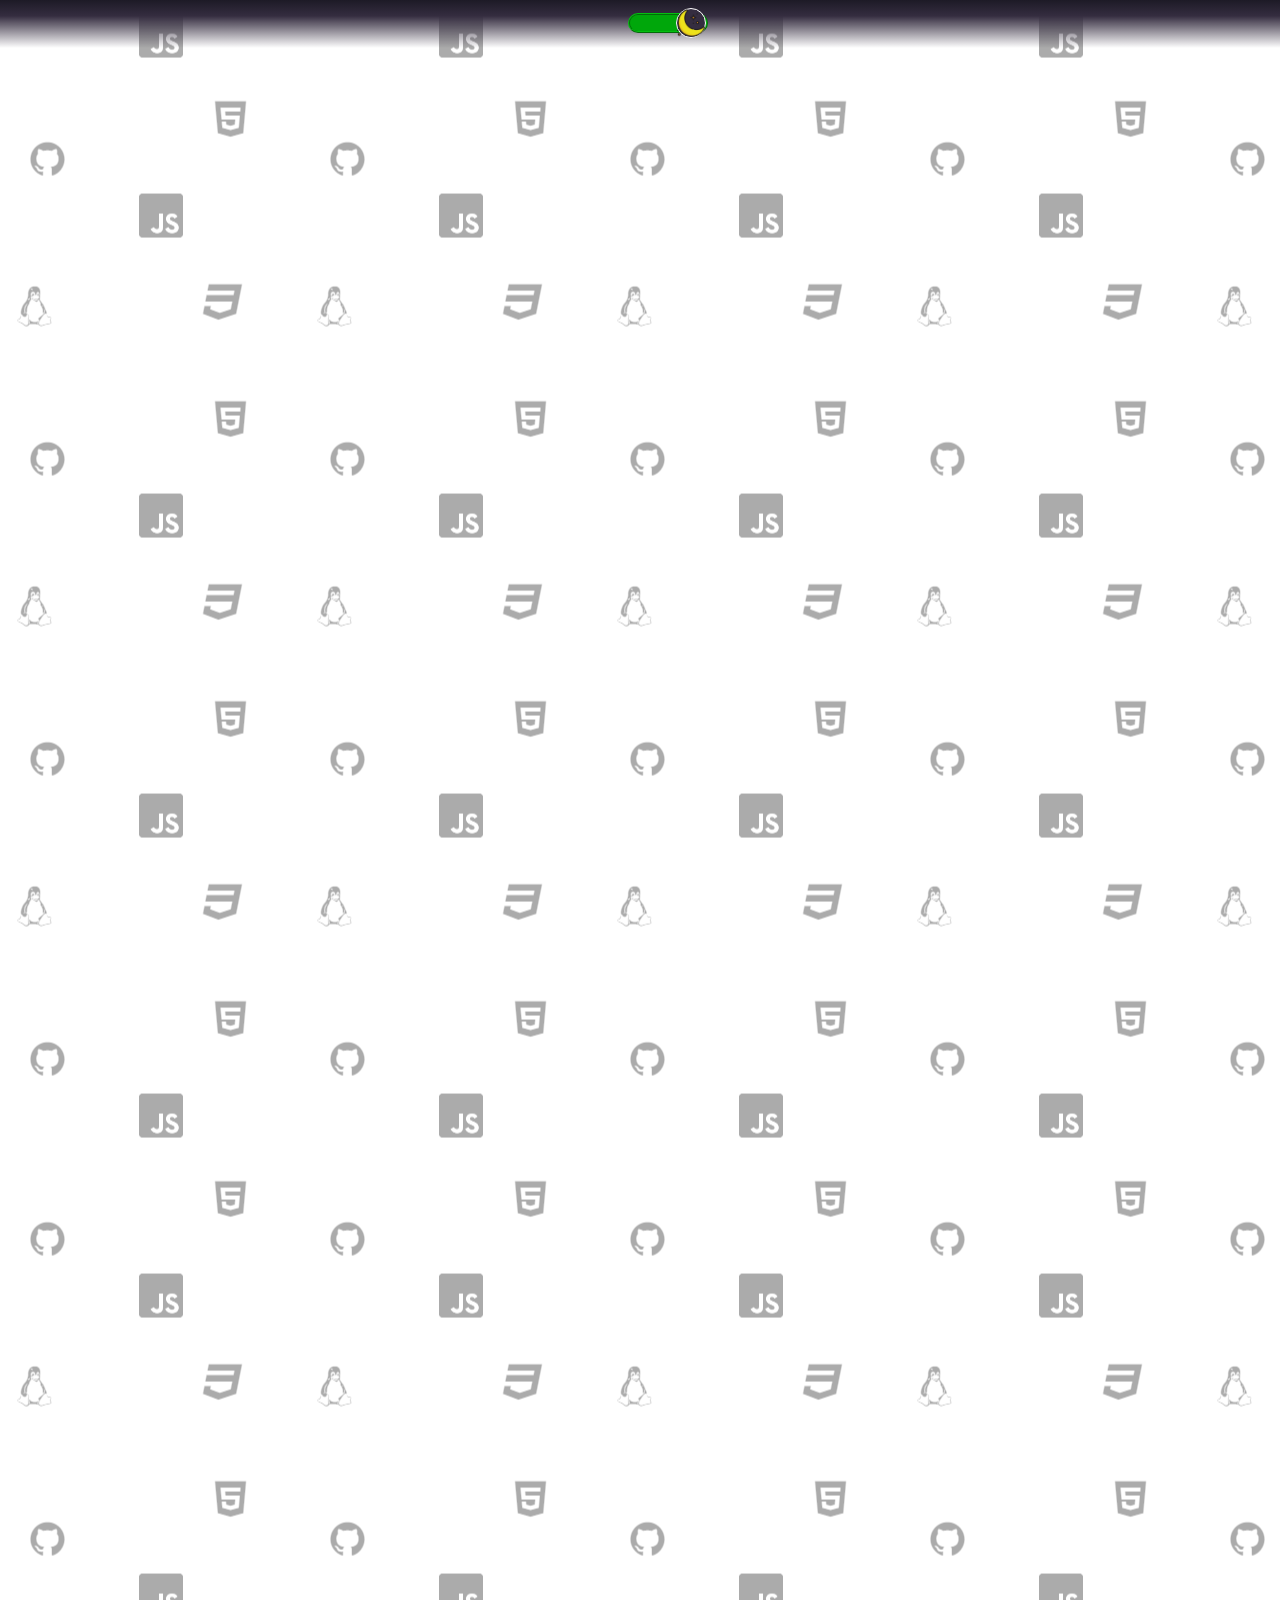
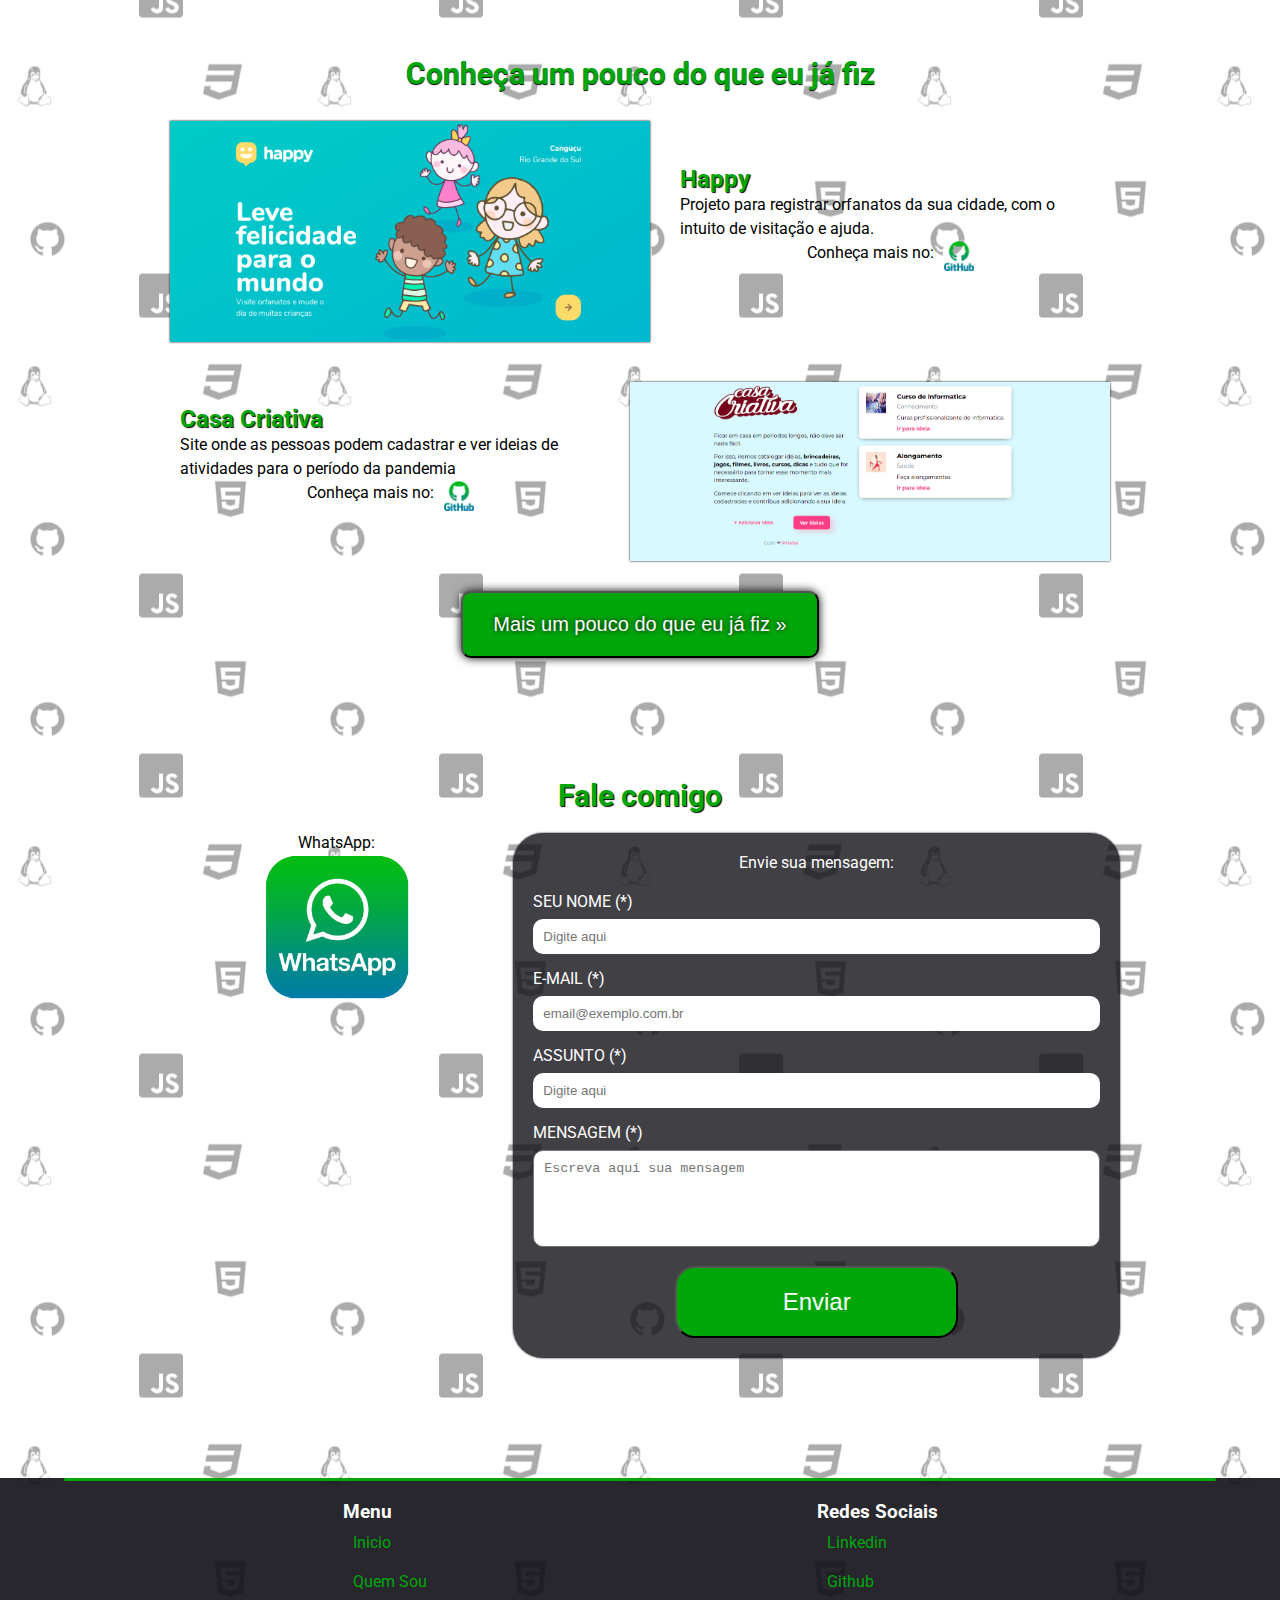
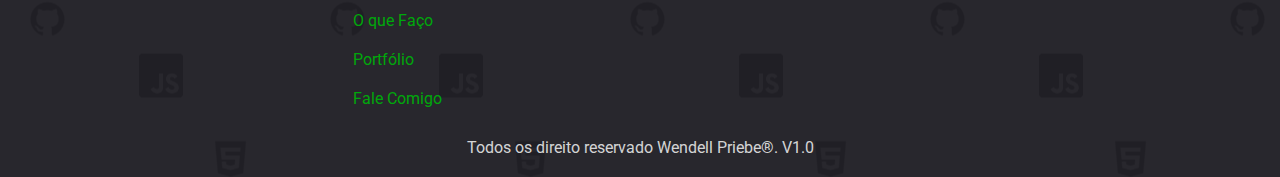
<file: index.html>
<!DOCTYPE html>
<html lang="pt-br">
<head>
    <meta charset="UTF-8">
    <meta name="viewport" content="width=device-width, initial-scale=1.0">
    <title>Wendell Priebe</title>
    <link rel="shortcut icon" href="img/favicon.png" type="image/x-icon">
    <link rel="stylesheet" href="css/white.css" id="estilo" class="layout_white">
    <!-- ICONS -->
    <link href='https://unpkg.com/boxicons@2.0.7/css/boxicons.min.css' rel='stylesheet'>
</head>
<body>

    <!-- ------------------------------HEADER---------------------------------- -->
    <header class="l-header">
        <nav class="nav bd-grid">
            <div class="nav_logo">
                <a href="#">Wendell</a>
            </div>
            
            <div class="dark_button">
                <div class="box_button">
                    <div class="button" id="button" onclick="darkMode()">
                        <img src="/img/lua.png" alt="Modo escuro">
                    </div>
                </div>
            </div>

            <div class="nav_toggle" id="nav_toggle">
                <i class="bx bx-menu"></i>
            </div>

            <div class="nav_menu" id="nav_menu">
                <div class="nav_close" id="nav_close">
                    <i class="bx bx-x"></i>
                </div>

                <ul class="nav_list" id="menu">
                    <li class="nav_item"><a href="#about" class="nav_link">Quem Sou</a></li>
                    <li class="nav_item"><a href="#skills" class="nav_link">O que Faço</a></li>
                    <li class="nav_item"><a href="#portfolio" class="nav_link">Portfólio</a></li>
                    <li class="nav_item"><a href="#contact" class="nav_link">Fale Comigo</a></li>
                </ul>
            </div>
        </nav>
    </header>

    <!-- --------------------------------SOBRE--------------------------------- -->
    <main class="container">
        <section class="intro">
            <div class="photo_pers">
                <!-- <img src="img/foto-perfil.jpg" alt="Foto Perfil"> -->
            </div>
            <div class="big_logo">
                <h1>Wendell Priebe</h1>
            </div>
        </section>
    
        <section class="about" id="about">
            <div>
                <h2>Olá,</h2>
                <p>
                    sou estudante de programação cursando analise e desenvolvimento de sistema. Voltado para a área web, desenvolvo aplicações em Javascript, com NodeJS e seu framework Express. Amante da tecnologia de um modo geral desde o Arduino e Raspberry ao código de programação. Buscando sempre melhorar e aprender algo novo todo dia, com o objetivo de ser um programador renomado na comunidade.
                </p>
            </div>

            <div class="redes">
                <div>
                    <h2>Você pode me encontrar nas redes sociais</h2>
                </div>
                <div class="links">
                    <a href="https://github.com/wendell-priebe" target="_blank" rel="noopener noreferrer">
                        <img src="img/icons/github.png" alt="Github">
                    </a>
                    <a href="https://www.linkedin.com/in/wendell-priebe-0113031a1/" target="_blank" rel="noopener noreferrer">
                        <img src="img/icons/linkedin.png" alt="">
                    </a>
                </div>
            </div>
        </section>

        <!--------------------------------------HABILIDADES------------------------------------- -->
        <section class="skills" id="skills">
            <h2>Tecnologias que trabalho</h2>
            <article class="inskills">

                <div>
                    <h3>HTML</h3>
                    <p>HTML é uma linguagem de marcação utilizada na construção de páginas na Web.</p>
                </div>
                <div>
                    <h3>CSS</h3>
                    <p>É um mecanismo para adicionar estilo a um documento web.</p>
                </div>
                <div>
                    <h3>Javascript</h3>
                    <p>É uma linguagem de programação interpretada estruturada.</p>
                </div>
                <div>
                    <h3>NodeJS</h3>
                    <p>Ambiente de execução Javascript server-side.</p>
                </div>
                <div>
                    <h3>Express</h3>
                    <p>Framework para NodeJS, possui conjunto completo de ferramentas para desenvolvimento de aplicações web e APIs.</p>
                </div>
                <div>
                    <h3>GIT</h3>
                    <p>Sistemas de controle de versão de código distribuído.</p>
                </div>
                <div>
                    <h3>Arduino</h3>
                    <p>É uma plataforma de prototipagem eletrônica de hardware livre e IOT, um micro-controlador programável.</p>
                </div>
                <div>
                    <h3>Raspberry Pi</h3>
                    <p>É um micro-computador multiplataforma promovendo o ensino a computação e IOT.</p>
                </div>
            </article>
        </section>

        <!-------------------------------------- PORTFOLIO------------------------------------- -->
        <section id="portfolio" class="portfolio">
            <h2>Conheça um pouco do que eu já fiz</h2>
            <div>
                <div class="portfolio_content up_portfolio">
                    <img src="img/projetos/nlw3.png" alt="img happy (nlw3)">
                    <div class="div_portfolio">
                        <h3>Happy</h3>
                        <p>Projeto para registrar orfanatos da sua cidade, com o intuito de visitação e ajuda.</p>
                        <p class="link_git">Conheça mais no: <a href="https://github.com/wendell-priebe/NLW-3_Rocketseat" target="_blank" rel="noopener noreferrer"><img src="img/icons/github.png" alt=""></a></p>
                    </div>
                </div>
                <div class="portfolio_content down_portfolio">
                    <img class="order_down" src="img/projetos/casa-criativa.png" alt="img site casa criativa">
                    <div class="div_portfolio order_up">
                        <h3>Casa Criativa</h3>
                        <p>Site onde as pessoas podem cadastrar e ver ideias de atividades para o período da pandemia</p>
                        <p class="link_git">Conheça mais no: <a href="https://github.com/wendell-priebe/Site-Casa-Criativa-Rocketseat" target="_blank" rel="noopener noreferrer"><img src="img/icons/github.png" alt=""></a></p>
                    </div>
                </div>
            </div>
            <button class="button_portfolio"><a href="portfolio.html" rel="noopener noreferrer">Mais um pouco do que eu já fiz »</a></button>
        </section>

        <!-- -------------------------------------CONTATO--------------------------------------- -->
        <section class="contact" id="contact">
            <h2>Fale comigo</h2>
            <div class="incontact">
                <div class="whats">
                    <p>WhatsApp:</p>
                    <a href=" https://api.whatsapp.com/send?phone=+55 53 984272899" target="_blank" rel="noopener noreferrer">
                        <img src="img/icons/whats.png" alt="whats">
                    </a>
                </div>
                <div class="form">
                    <p>Envie sua mensagem:</p>
                    <form action="" method="POST" data-netlify="true" name="contact" netlify>
            
                        <label for="name">Seu nome (*)</label>
                        <input type="text" required="" name="nome" label="Seu Nome" placeholder="Digite aqui" class="required field">
    
                        <label for="email">E-mail (*)</label>
                        <input type="email" required="" name="email" label="E-mail" placeholder="email@exemplo.com.br" class="required field">
    
                        <label for="assunto">Assunto (*)</label>
                        <input type="text" required="" name="assunto" label="Assunto" placeholder="Digite aqui" class="required field">
    
                        <label for="mensagem">Mensagem (*)</label>
                        <textarea name="mensagem" required="" label="mensagem" placeholder="Escreva aqui sua mensagem" class="required field" rows="5" style="resize: none"></textarea>
                    
                        <div>
                            <button type="submit">Enviar</button>
                        </div>
    
                    </form>
                </div>
            </div>
        </section>
    </main>
    <!-- -----------------------------------FOOTER----------------------------------- -->
    <footer class="footer">
        <section>
            <div class="container div_footers">
                <nav>
                    <h3>Menu</h3>
                    <ul class="nav_footer">
                        <li><a href="#menu">Inicio</a></li>
                        <li><a href="#about">Quem Sou</a></li>
                        <li><a href="#skills">O que Faço</a></li>
                        <li><a href="#portfolio">Portfólio</a></li>
                        <li><a href="#contact">Fale Comigo</a></li>
                    </ul>
                </nav>
                <nav>
                    <h3>Redes Sociais</h3>
                    <ul class="nav_footer">
                        <li><a href="https://github.com/wendell-priebe" target="_blank">Linkedin</a></li>
                        <li><a href="https://www.linkedin.com/in/wendell-priebe-0113031a1/" target="_blank">Github</a></li>
                    </ul>
                </nav>
            </div>
        </section>
        <div>
            <p>Todos os direito reservado <a href="https://www.instagram.com/wendellpriebe/" target="_blank"> Wendell Priebe®</a>. V1.0</p>
        </div>
    </footer>

    <!-- GSAP - PARA ANIMACOES -->
    <script src="https://cdnjs.cloudflare.com/ajax/libs/gsap/3.5.1/gsap.min.js"></script>
    <!-- ARQUIVO SCRIPT -->
    <script src="js/main.js"></script>
    
</body>
</html>
</file>
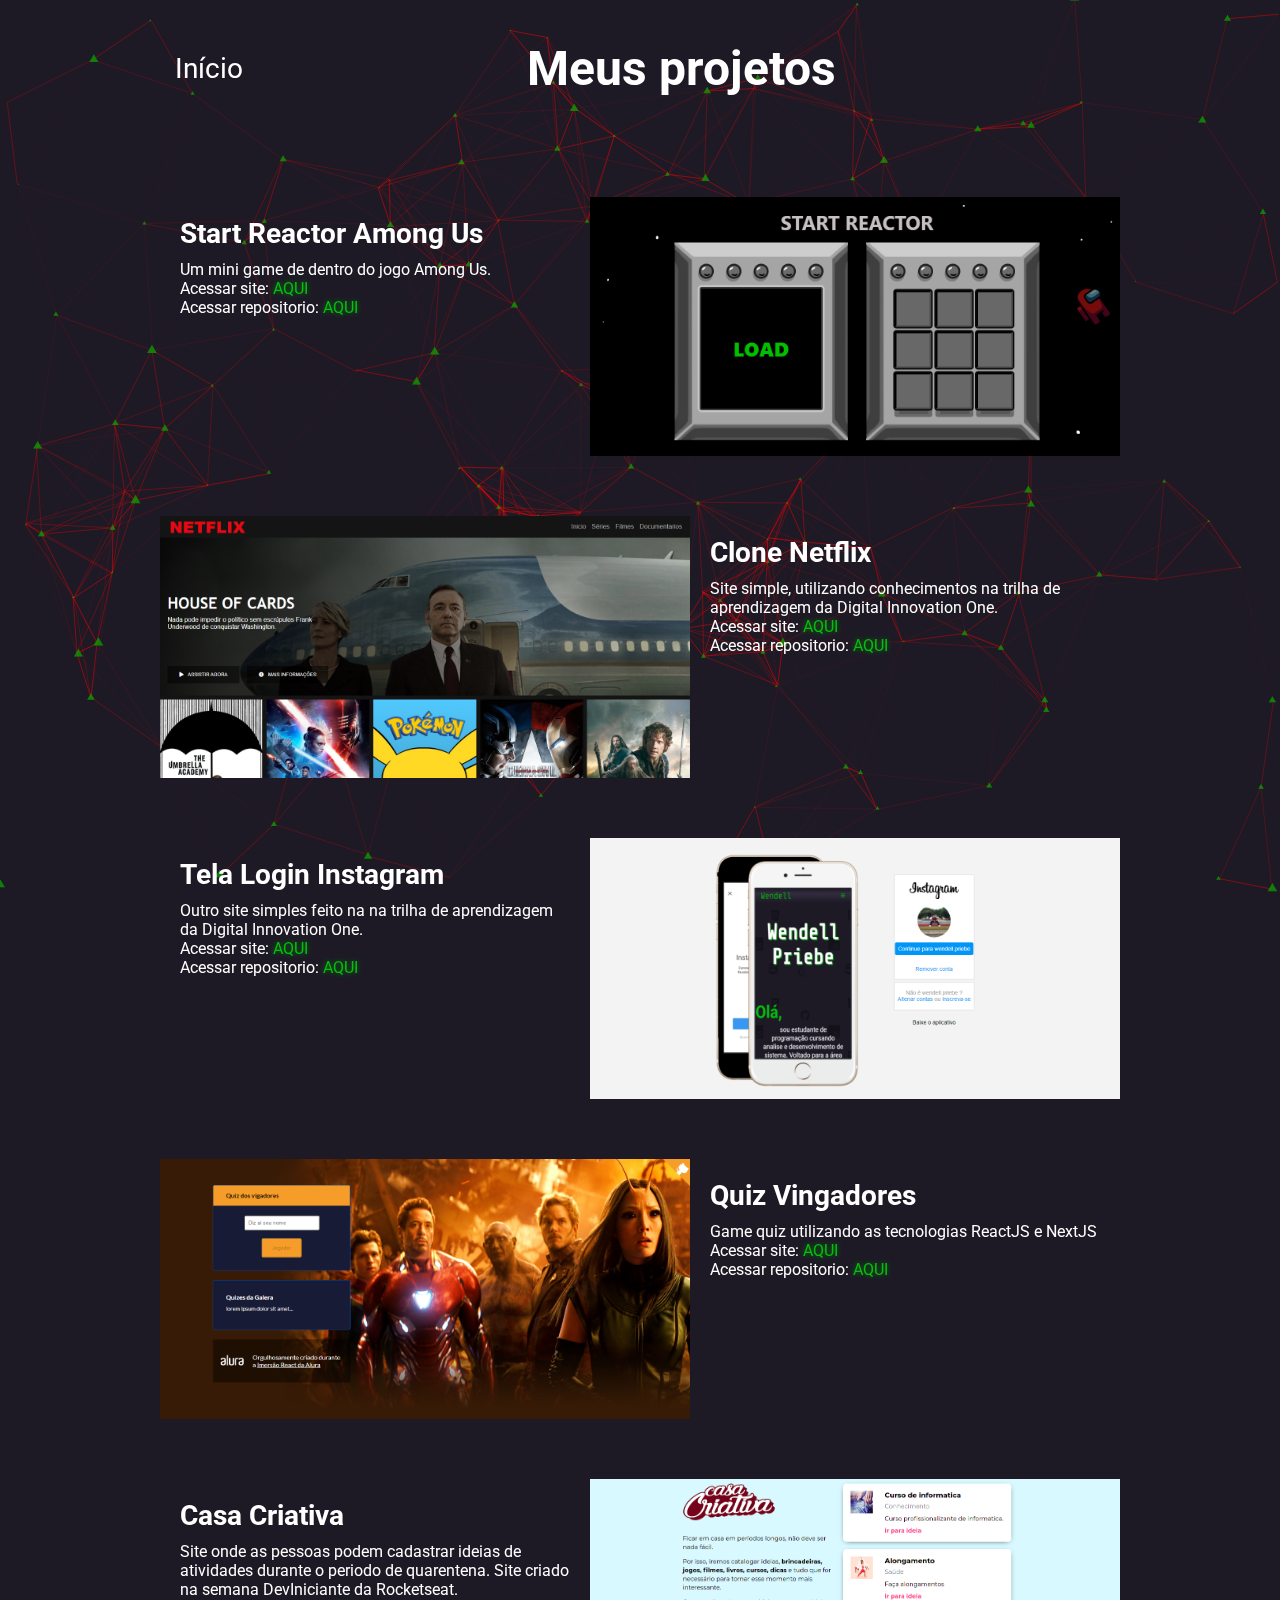
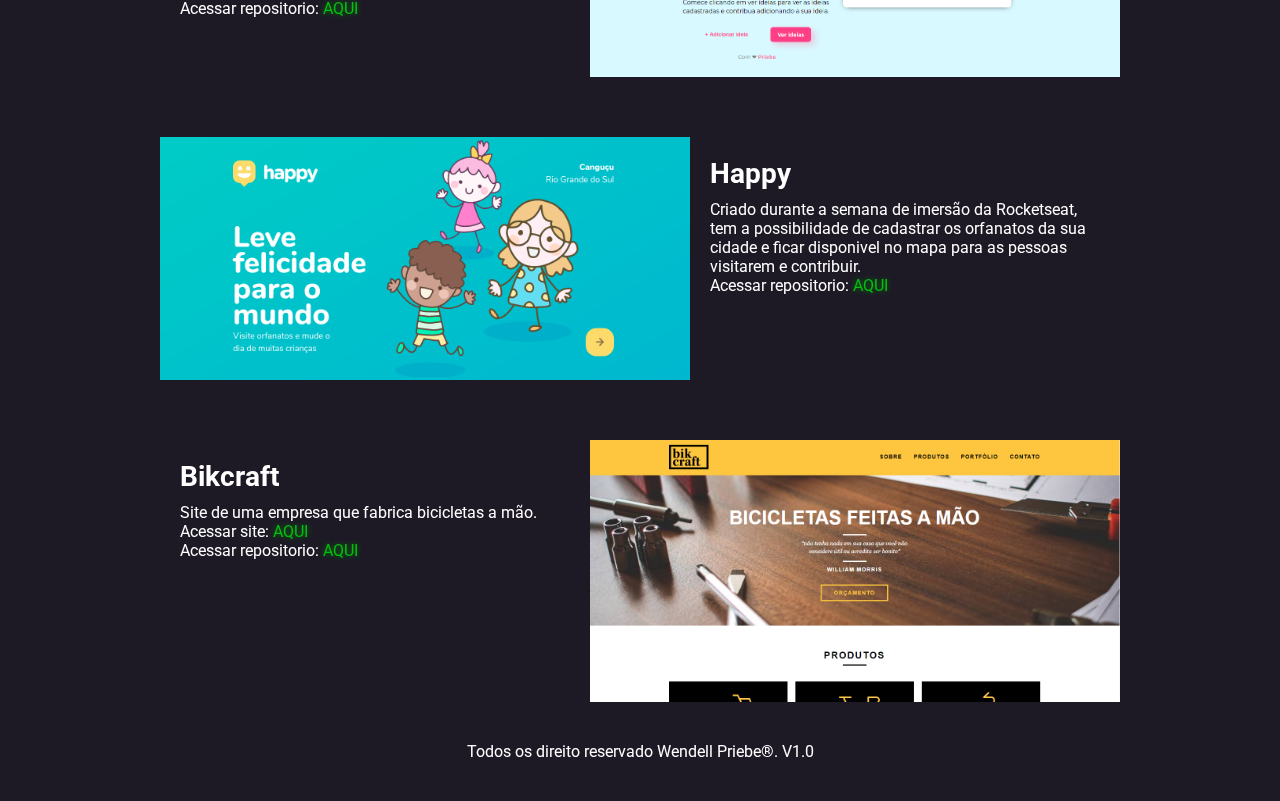
<file: portfolio.html>
<!DOCTYPE html>
<html lang="en">
<head>
    <meta charset="UTF-8">
    <meta name="viewport" content="width=, initial-scale=1.0">
    <link rel="shortcut icon" href="img/favicon.png" type="image/x-icon">
    <link rel="stylesheet" href="css/portfolio.css">
    <title>Document</title>
</head>
<body>
    <div id="particles-js"></div>
    <header>
        <div class="header">
            <a class="back" href="index.html">Início</a>
            <h1 class="title">Meus projetos</h1>
        </div>
    </header>
    <main class="projetos">
        <div class="projeto">
            <img class="sampleImg" src="img/projetos/among-us.PNG" alt="">
            <div class="description">
                <h3>Start Reactor Among Us</h3>
                <p>Um mini game de dentro do jogo Among Us.</p>
                <span>Acessar site:<a href="https://wendell-priebe.github.io/Start-Reactor-Among-Us/" target="_blank" rel="noopener noreferrer"> AQUI</a></span> <br>
                <span>Acessar repositorio:<a href="https://github.com/wendell-priebe/Start-Reactor-Among-Us" target="_blank" rel="noopener noreferrer"> AQUI</a></span>
            </div>
        </div>
        <div class="projeto">
            <img class="sampleImg" src="img/projetos/netflix.PNG" alt="">
            <div class="description">
                <h3>Clone Netflix</h3>
                <p>Site simple, utilizando conhecimentos na trilha de aprendizagem da Digital Innovation One.</p>
                <span>Acessar site:<a href="https://wendell-priebe.github.io/Clone-Netflix/" target="_blank" rel="noopener noreferrer"> AQUI</a></span> <br>
                <span>Acessar repositorio:<a href="https://github.com/wendell-priebe/Clone-Netflix" target="_blank" rel="noopener noreferrer"> AQUI</a></span>
            </div>
        </div>
        <div class="projeto">
            <img class="sampleImg" src="img/projetos/instagram.png" alt="">
            <div class="description">
                <h3>Tela Login Instagram</h3>
                <p>Outro site simples feito na na trilha de aprendizagem da Digital Innovation One.</p>
                <span>Acessar site:<a href="https://wendell-priebe.github.io/copy-screen-login-instagram/" target="_blank" rel="noopener noreferrer"> AQUI</a></span> <br>
                <span>Acessar repositorio:<a href="https://github.com/wendell-priebe/copy-screen-login-instagram" target="_blank" rel="noopener noreferrer"> AQUI</a></span>
            </div>
        </div>
        <div class="projeto">
            <img class="sampleImg" src="img/projetos/quiz-alura.PNG" alt="">
            <div class="description">
                <h3>Quiz Vingadores</h3>
                <p>Game quiz utilizando as tecnologias ReactJS e NextJS</p>
                <span>Acessar site:<a href="https://quiz-sepia.vercel.app/" target="_blank" rel="noopener noreferrer"> AQUI</a></span> <br>
                <span>Acessar repositorio:<a href="https://github.com/wendell-priebe/Quiz" target="_blank" rel="noopener noreferrer"> AQUI</a></span>
            </div>
        </div>
        <div class="projeto">
            <img class="sampleImg" src="img/projetos/casa-criativa.png" alt="">
            <div class="description">
                <h3>Casa Criativa</h3>
                <p>Site onde as pessoas podem cadastrar ideias de atividades durante o periodo de quarentena. Site criado na semana DevIniciante da Rocketseat.</p>
                <!-- <span>Acessar site:<a href="http://" target="_blank" rel="noopener noreferrer"> AQUI</a></span> <br> -->
                <span>Acessar repositorio:<a href="https://github.com/wendell-priebe/Site-Casa-Criativa-Rocketseat" target="_blank" rel="noopener noreferrer"> AQUI</a></span>
            </div>
        </div>
        <div class="projeto">
            <img class="sampleImg" src="img/projetos/nlw3.png" alt="">
            <div class="description">
                <h3>Happy</h3>
                <p>Criado durante a semana de imersão da Rocketseat, tem a possibilidade de cadastrar os orfanatos da sua cidade e ficar disponivel no mapa para as pessoas visitarem e contribuir.</p>
                <!-- <span>Acessar site:<a href="http://" target="_blank" rel="noopener noreferrer"> AQUI</a></span> <br> -->
                <span>Acessar repositorio:<a href="https://github.com/wendell-priebe/NLW-3_Rocketseat" target="_blank" rel="noopener noreferrer"> AQUI</a></span>
            </div>
        </div>
        <div class="projeto">
            <img class="sampleImg" src="img/projetos/bikcraft.PNG" alt="">
            <div class="description">
                <h3>Bikcraft</h3>
                <p>Site de uma empresa que fabrica bicicletas a mão.</p>
                <span>Acessar site:<a href="https://wendell-priebe.github.io/Bikcraft/" target="_blank" rel="noopener noreferrer"> AQUI</a></span> <br>
                <span>Acessar repositorio:<a href="https://github.com/wendell-priebe/Bikcraft" target="_blank" rel="noopener noreferrer"> AQUI</a></span>
            </div>
        </div>

       
    </main>

    <footer class="footer">
        <p>Todos os direito reservado <a href="https://www.instagram.com/wendellpriebe/" target="_blank"> Wendell Priebe®</a>. V1.0</p>

    </footer>

    <script src="js/particles.min.js"></script>
    <script src="js/app.js"></script>
</body>
</html>
</file>
<file: css/white.css>
/* GOOGLE FONTS */
@import url('https://fonts.googleapis.com/css2?family=Roboto:wght@400;700&display=swap');
@import url('https://fonts.googleapis.com/css2?family=Share+Tech+Mono&display=swap');
html {
    scroll-behavior: smooth;
}
/* RESET */
*{
    margin: 0;
    padding: 0;
    box-sizing: border-box;
}
a{
    text-decoration: none;
    color: currentColor;
}
li{
    list-style: none;
    padding: 0;
}
h1, p, ul{
    margin: 0;
}
input{
    border: none;
}
img{
    display: block;
    max-width: 100%;
}

/* GLOBAL */
:root{
    --header-height:3rem;
    /* COLORS */
    --color-red:#F23005;
    --color-pink:#BF3983;
    --color-blue:#2C2F73;
    --color-grey:#352D40;
    --color-black:#1D1A26;
    --color-bkp-verde:#04BF10;
    --color-verde: #00a70b;

    /* FONT SIZE */
    --big-font-size:2.5rem;
    --normal-font-size:.938rem;
}
@media screen and (min-width:768px){
    :root{
        --big-font-size:5rem;
        --normal-font-size:1rem;
    }
}
.container{
    display: flex;
    max-width: 960px;
    margin: 0 auto;
    flex-wrap: wrap;
}
body{
    font-family: 'Roboto', sans-serif;
    background: url("../img/background-white.png") center repeat;
    padding: 0;
    font-size: var(--normal-font-size);
}

/* HEADER */
.nav_logo{
    font-family: 'Share Tech Mono', monospace;
    font-size: 2rem;
    text-shadow: 0 0 1px black;
    margin-left: 20px;
    flex: 1;
}
.l-header{
    width: 100%;
    position: fixed;
    top: 0;
    left: 0;
    z-index: 100;
    background-image: linear-gradient(to bottom, var(--color-black), var(--color-grey),rgb(53, 45, 64,.5),rgb(53, 45, 64,0));
}
.bd_grid{
    max-width: 1024px;
    display: grid;
    grid-template-columns: 100%;
    column-gap: 2rem;
    width: calc(100%-2rem);
    margin-left: 1rem;
    margin-right: 1rem;
}
.nav{
    height:var(--header-height) ;
    display: flex;
    /* justify-content: space-around; */
    align-items: center;
    margin: 0 auto;
}
.dark_button{
    flex: 1;
}
.box_button{
    width: 80px;
    height: 20px;
    background: var(--color-verde);
    border: 2px ridge var(--color-bkp-verde);
    border-radius: 10px;
    position: absolute;
    top: 13px;
}
.button{
    width: 30px;
    height: 30px;
    border: 1px ridge white;
    border-radius: 50%;
    background: var(--color-grey);
    cursor: pointer;
    transition: 300ms;
    position: absolute;
    right: 0;
    top: -7px;
}
.button_active{
    left: 0;
    transition: 300ms;
    border: 1px ridge var(--color-verde);
    background: white;
}
@media (max-width:375px){
    .nav_logo{
        font-size: 25px;
    }
    .box_button{
        width: 70px;
        height: 15px;
    }
    .button{
        width: 20px;
        height: 20px;
        top: -5px;
    }
}
@media screen and (max-width:768px){
    /* CASO FOR USAR MENU FIXO EM TELA MUITO GRANDE, PUXAR O .nav_menu AQ PRA DENTRO */
}
.nav_menu{
    position: fixed;
    top: 0;
    right: -100%;
    width: 70%;
    height: 100%;
    padding: 3.5rem 1.5rem 0;
    background: rgba(0, 0, 0, 0.5);
    backdrop-filter: blur(10px);
    transition: .5;
}
@media screen and (min-width:768px){
    .nav_menu{
        width: 40%;
    }
}
.nav_close{
    position: absolute;
    top: .75rem;
    right: 1rem;
    font-size: 1.5rem;
    cursor: pointer;
    text-shadow: 0 0 1px black;
}
.nav_close:hover{
    color: white;
}
.nav_item{
    margin-bottom: 2rem;
}
.nav_close, .nav_link, .nav_logo, .nav_toggle{
    color: var(--color-verde);
}
.nav_link{
    text-shadow: 0.6px 0.6px 1px black;
}
.nav_link:hover{
    color: white;
}
.nav_toggle{
    font-size: 1.5rem;
    cursor: pointer;
}
.bx-menu{
    margin-right: 20px;
    cursor: pointer;
    color: var(--color-verde);
    text-shadow: 0 0 1px black;
}
/* SHOW MENU */
.show{
    right: 0;
}
/* MEDIA QUERIES HEADER */
/* @media screen and (min-width:769px){
    .nav_menu{
        width: 40%;
    }
    .nav{
        height: calc(var(--header-height) + 1.5rem);
    }
    .nav_toggle, .nav_close{
        display: none;
    }
    .nav_list{
        display: flex;
    }
    .nav_item{
        margin-left: 3rem;
        margin-bottom: 0;
    }
} */

/* ABOUT */
.intro{
    margin: 0 auto;
    margin-bottom: 80px;

}
.photo_pers img{
    height:300px;
    border-radius:50%;
    box-shadow: 0 0 10px 8px var(--color-verde);
    margin: 60px auto;
}
h1{
    margin: 30px 0;
    margin-top: 300px;
    font-family: 'Share Tech Mono', monospace;
    font-size: 5em;
    text-align: center;
    color: var(--color-black);
    text-shadow: 3px 3px 3px var(--color-verde);
}
.about{
    color:black;
}
.about h2{
    color: var(--color-verde);
    font-size: 60px;
    text-shadow: 0.6px 0.6px 1px black;
}
.about p{
    text-align: center;
    padding:10px 30px;
    font-size: 24px;
    margin-bottom: 120px;

}
.redes h2{
    font-size: 30px;
    font-weight: bold;
    text-align: center;
    margin-bottom: 30px;
}
.links{
    display: flex;
    justify-content: space-around;
    max-width: 300px;
    margin: 0 auto;
}
.links a img{
    height: 70px;
    margin-bottom: 120px;
}

/* SKILLS */
.inskills{
    display: flex;
    flex-wrap: wrap;
    justify-content: center;
    margin-bottom: 120px;
}
.skills h2{
    font-size: 30px;
    font-weight: bold;
    color: var(--color-verde);
    text-shadow: 0.6px 0.6px 1px black;
    text-align: center;
    margin-bottom: 20px;
}
.inskills div{
    max-width: 300px;
    text-align: center;
}
.inskills h3{
    font-size: 30px;
    color: var(--color-verde);
    text-shadow: 0.6px 0.6px 1px black;
}
.inskills p{
    font-size: 18px;
    color: black;
    margin-bottom: 20px;

}

/* PORTFOLIO */
.portfolio{
    color: black;
    margin-bottom: 120px;
}
.portfolio h2{
    font-size: 30px;
    font-weight: bold;
    color: var(--color-verde);
    text-shadow: 0.6px 0.6px 1px black;
    text-align: center;
    margin-bottom: 20px;
}
.portfolio_content{
    display: flex;
    align-items: center;
    margin-bottom: 20px;
}
.portfolio_content img{
    width: 50%;
    height: 50%;
    margin: 10px;
    box-shadow: 0 0 2px black ;
    transition-duration: 1.5s;
}
.portfolio_content img:hover{
    box-shadow: 0 0 20px black;
    transform: scale(1.3);
}
.div_portfolio{
    align-self: center;
    padding: 20px;
    margin-bottom: 20px;
}
.div_portfolio h3{
    color: var(--color-verde);
    text-shadow: 0.6px 0.6px 1px black;
    font-size: 24px;
}
.div_portfolio p{
    line-height: 1.5;
}
.link_git{
    display: flex;
    text-align: center;
    justify-content: center;
}
.link_git img{
    width: 30px;
    height: 30px;
    display: inline;
    margin:0 0 0 10px;
    box-shadow: 0 0 2px white ;
}
.link_git img:hover{
    box-shadow: 0 0 2px var(--color-verde) ;
}
.down_portfolio{
    justify-content: flex-end;
}
.order_up{
    order: 1;
}
.order_down{
    order: 2;
}
.portfolio > .button_portfolio{
    display: flex;
}
.button_portfolio{
    font-size: 20px;
    border-radius: 10px;
    background: var(--color-verde);
    color: white;
    text-shadow: 0 0 5px black;
    margin: 0 auto;
    box-shadow: 0 0 10px black;
    transition-duration: 1.5s;
}
.button_portfolio:hover{
    background:white;
    color: var(--color-verde);
    text-shadow: 0.5px 0.5px 0.3px black;
    box-shadow: 0 0 20px black;
    transform: scale(1.1);
}
.button_portfolio a{
    padding: 20px 30px;
}
@media screen and (max-width:769px){
    .order_down{
        order: 1;
    }
    .order_up{
        order: 2;
    }
    .portfolio_content{
        flex-wrap: wrap;
    }
    .portfolio_content img{
        width: 70%;
        height: 80%;
    }
    .div_portfolio img{
        width: 30px;
    }
    .down_portfolio, .up_portfolio{
        flex-direction: column;
        text-align: center;
    }
}

/* CONTACT */
.contact{
    width: 960px;
}
.contact p{
    color: black;
}
.contact h2{
    font-size: 30px;
    font-weight: bold;
    color: var(--color-verde);
    text-shadow: 0.6px 0.6px 1px black;
    text-align: center;
    margin-bottom: 20px;
}
.incontact{
    display: flex;
    flex-wrap: wrap;
    max-width: 960px;
}
.whats{
    flex: 1 1 200px;
    margin-bottom: 20px;
}
.whats p{
    display: block;
    text-align: center;
}
.whats a img{
    margin: 0 auto;
    height: 150px;
    display: block;
    text-align: center;
}
.form{
    flex: 2 0 300px;
    color: white;
    background:rgba(17, 16, 22, 0.8) ;
    border-radius: 30px;
    box-shadow: 0px 0px 2px black;
    padding: 20px;
    margin: 0 auto;
    margin-bottom: 120px;
    text-align: center;
}
.form p{
    margin-bottom: 20px;
    color: white;
}
form{
    text-align: start;
}
form label{
    text-transform:uppercase ;
    margin-bottom: 8px;
    display: block;
}
form input, textarea {
    padding: 10px;
    margin-bottom: 15px;
    width: 100%;
    border-radius: 10px;
    outline: none;
}
form input:focus, textarea:focus{
    outline:2px solid var(--color-verde);
    border-radius: 5px;
}
form button{
    background: var(--color-verde);
    color: white;
    font-size: 24px;
    padding: 20px 30px;
    border-radius:20px ;
    width: 50%;
    cursor: pointer;
}
form button:hover{
    color: var(--color-verde);
    background: white;
}
form div{
    display: flex;
    justify-content: center;
}

/* FOOTER */
.footer::before{
    content: "";
    height: 3px;
    width: 90%;
    background: var(--color-verde);
    border-radius: 20px;
    margin: 0 auto;
}
.footer{
    background:rgba(17, 16, 22, 0.9) ;
    display: flex;
    flex-direction: column;
}
.div_footers{
    justify-content: space-around;
}
.div_footers h3{
    color: white;
    padding-top: 20px;
}
.nav_footer {
    flex-direction: column !important;
}
.nav_footer li{
    padding: 10px;
}
.nav_footer li a{
    color: var(--color-verde);
}
.nav_footer li a:hover::before{
    content: "»";
    color: currentColor;
}
.footer p{
    color: rgba(245, 245, 245, 0.856);
    text-align: center;
    padding: 20px;
}
</file>
<file: css/portfolio.css>
@import url('https://fonts.googleapis.com/css2?family=Roboto:wght@400;700&display=swap');

/* GLOBAL */
*{
    margin: 0;
    padding: 0;
    box-sizing: border-box;
}
body{
    background-color:#1D1A26;
    color: white;
    font-family: 'Roboto', sans-serif;
}
a{
    color: currentColor;
    text-decoration: none;
}
/* PARTICULES */
#particles-js{
    position: fixed;
    z-index: -1;
    width: 100vw;
    height: 100vh;
    top: 0;
    left: 0;
}

/* HEADER */
.header{
    max-width: 960px;
    margin: 0 auto;
    padding: 40px 0;
    display: flex;
    align-items: center;
}
.back{
    cursor: pointer;
    font-size: 28px;
    margin-left: 15px;
}

.title{
    margin: 0 auto;
    font-weight:bold ;
    font-size: 48px;
    display: inline-block;
}
@media screen and (max-width:425px){
    .header{
        flex-direction: column;
    }
    .back{
        margin-left: 0;
    }
}

/* PROJETOS */
.projetos{
    max-width: 960px;
    margin: 0 auto;
}
.projeto{
    display: flex;
    flex-wrap: wrap;
    margin-top: 60px;
}
.projeto:nth-child(odd){
    flex-direction: row-reverse;
}
.description{
    padding: 20px;
    flex: 1 1 200px;
}
.description h3{
    font-size: 28px;
}
.description p{
    margin-top: 10px;
}
.description a{
    color: #04BF10;
    text-shadow: 0 0 5px green;
}
.sampleImg{
    flex: 1 1 300px;
    height: 50%;
    width: 50%;
}
@media screen and (max-width:425px){
    .description{
        margin: 0 auto;
    }
    .sampleImg{
        max-width: 95%;
        margin: 0 auto;
    }
}

/* FOOTER */
.footer{
    padding: 40px;
    text-align: center;
}
</file>
